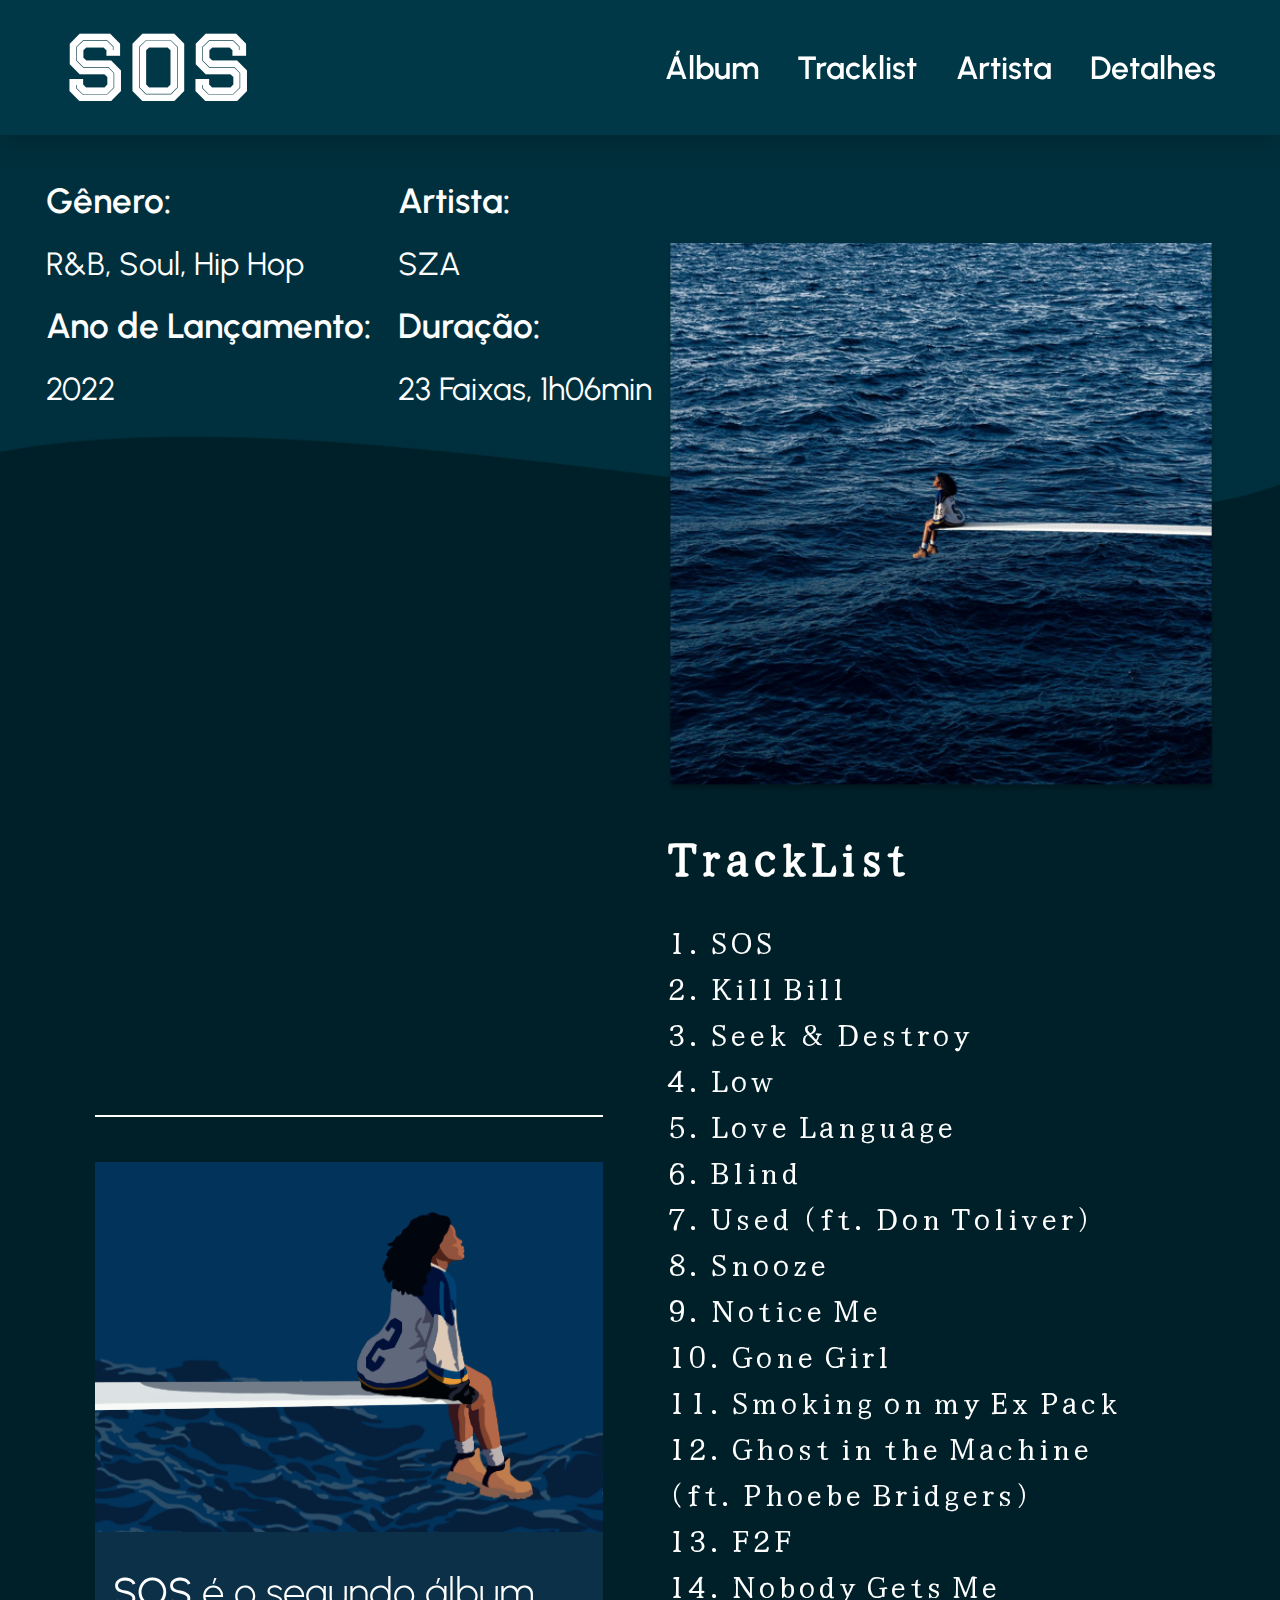
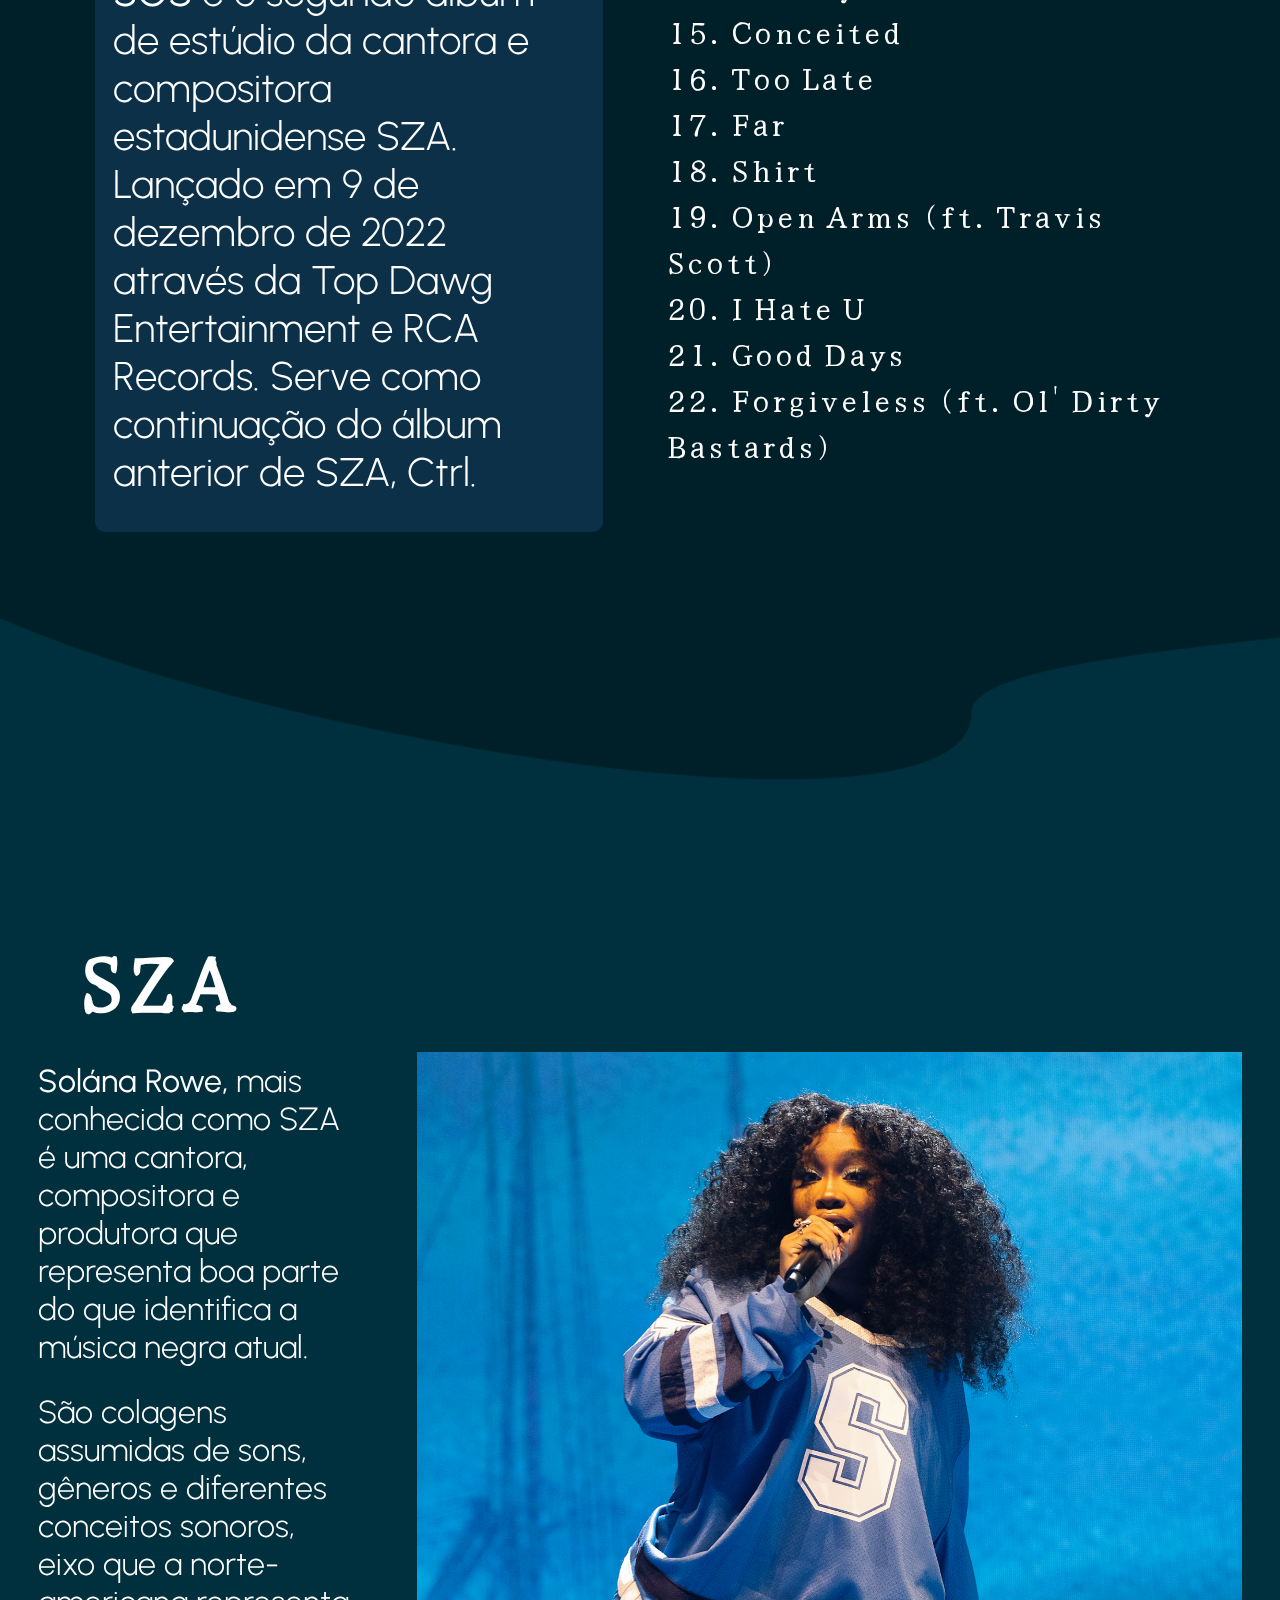
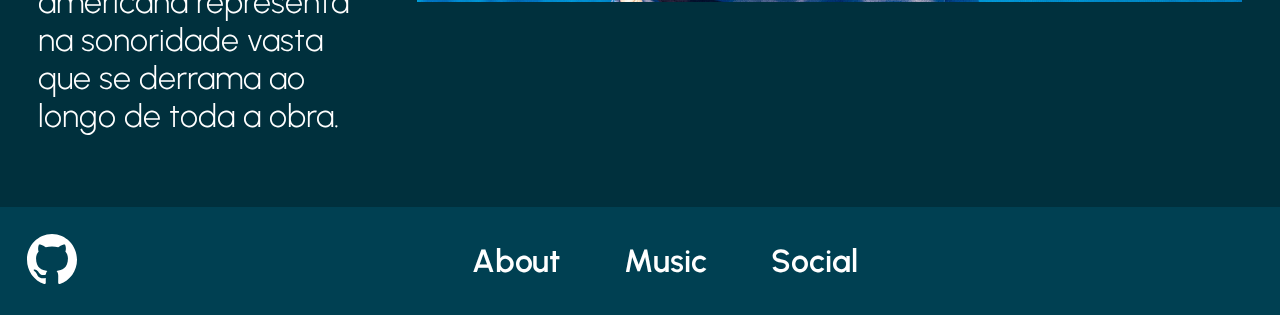
<file: index.html>
<!DOCTYPE html>
<html lang="pt-br">

<head>
  <meta charset="UTF-8" />
  <meta name="viewport" content="width=device-width, initial-scale=1.0" />
  <link rel="stylesheet" href="./style/style.css" />
  <link rel="icon" href="./assets/albumImage.png" />
  <title>SOS</title>
</head>

<body>
  <header>
    <h1 class="headerTitle">SOS</h1>
    <img src="./assets/menuHamburguer.svg" alt="menu" class="menuSvg" onclick="openNav()" />
    <div id="menu">
      <nav class="headerNav">
        <a href="#album" class="navItem">Álbum</a>
        <a href="#tracklist" class="navItem">Tracklist</a>
        <a href="#artista" class="navItem">Artista</a>

        <a href="#detalhes" class="navItem">Detalhes</a>
      </nav>
    </div>
  </header>
  <main>
    <div class="albumContainer">
      <div class="albumTop">
        <img src="./assets/albumImage.png" alt="sos" class="albumImage" id="albumMobile" />
        <div class="spotifyContainer">
          <h1 class="spotifyTitle">SOS</h1>
          <h2 class="spotifySubtitle">Sza</h2>
          <div id="divider"></div>
          <div class="spotifyInfo">
            <div class="spotifyText">
              <b>Gênero: </b>R&B, Soul <br>
              <b>Ano de Lançamento: </b> 2022
            </div>
            <p class="spotifyTime">1h06min</p>
          </div>
        </div>
        <div class="leftContainer">
          <div class="descricaoContainer">
            <div class="descricaoSubContainer">
              <h4 class="descricaoText">Gênero:</h4>
              <h5 class="descricaoSubText">R&B, Soul, Hip Hop</h5>
              <h4 class="descricaoText">Ano de Lançamento:</h4>
              <h5 class="descricaoSubText">2022</h5>
            </div>
            <div class="descricaoSubContainer">
              <h4 class="descricaoText">Artista:</h4>
              <h5 class="descricaoSubText">SZA</h5>
              <h4 class="descricaoText">Duração:</h4>
              <h5 class="descricaoSubText">23 Faixas, 1h06min</h5>
            </div>
          </div>
          <iframe style="border-radius: 12px"
            src="https://open.spotify.com/embed/album/07w0rG5TETcyihsEIZR3qG?utm_source=generator" width="80%"
            height="500" frameborder="0" allowfullscreen=""
            allow="autoplay; clipboard-write; encrypted-media; fullscreen; picture-in-picture" loading="lazy"
            id="album"></iframe>
          <div class="infoContainer">
            <div class="divider"></div>
            <div class="infoSubContainer">
              <img src="./assets/artistDrawing.png" alt="sza" class="albumArtistImage" />
              <div class="infoText">
                <b>SOS</b> é o segundo álbum de estúdio da cantora e
                compositora estadunidense SZA. Lançado em 9 de dezembro de
                2022 através da Top Dawg Entertainment e RCA Records. Serve
                como continuação do álbum anterior de SZA, Ctrl.
              </div>
            </div>
          </div>
        </div>
        <div class="tracklistContainer" id="tracklist">
          <img src="./assets/albumImage.png" alt="sos" class="albumImage" id="albumWeb" />
          <h1 class="tracklistTitle">TrackList</h1>
          <div class="tracklistText">
            1. SOS <br />
            2. Kill Bill <br />
            3. Seek & Destroy <br />
            4. Low <br />
            5. Love Language <br />
            6. Blind <br />
            7. Used (ft. Don Toliver) <br />
            8. Snooze <br />
            9. Notice Me <br />
            10. Gone Girl <br />
            11. Smoking on my Ex Pack <br />
            12. Ghost in the Machine <br />
            (ft. Phoebe Bridgers) <br />
            13. F2F <br />
            14. Nobody Gets Me <br />
            15. Conceited <br />
            16. Too Late <br />
            17. Far <br />
            18. Shirt <br />
            19. Open Arms (ft. Travis Scott) <br />
            20. I Hate U <br />
            21. Good Days <br />
            22. Forgiveless (ft. Ol' Dirty Bastards)
          </div>
        </div>

      </div>
    </div>
    <div class="fullDivider"></div>
    <div class="artistContainer">
      <div class="artistText">
        <h1 class="artistTitle" id="artista">sza</h1>
        <p class="artistSubText">
          <b>Solána Rowe,</b> mais conhecida como SZA é uma cantora, compositora e
          produtora que representa boa parte do que identifica a música negra
          atual.
        </p>
        <p class="artistSubText">
          São colagens assumidas de sons, gêneros e diferentes conceitos
          sonoros, eixo que a norte-americana representa na sonoridade vasta
          que se derrama ao longo de toda a obra.
        </p>
      </div>
      <img src="./assets/sza.webp" alt="sza" class="artistImg" />
    </div>
  </main>
  <footer id="detalhes">
    <a href="https://github.com/arthurzop">
      <img src="./assets/githubIcon.svg" alt="git" class="githubIcon" />
    </a>
    <div class="footerSub">
      <nav class="footerNav">
        <a href="https://pt.wikipedia.org/wiki/SZA" target="_blank" class="navItem">About</a>
        <a href="https://www.youtube.com/channel/UCO5IQ70V7l-XpHW40HwaGsw" target="_blank" class="navItem">Music</a>
        <a href="https://www.instagram.com/sza/" target="_blank" class="navItem">Social</a>
      </nav>
    </div>
  </footer>

   
<script src="./script/script.js"></script>
</body>

</html>
</file>
<file: style/style.css>
@import url("https://fonts.googleapis.com/css2?family=Tourney:wght@700&family=Urbanist:wght@300;400;500;600&family=Yuji+Syuku&display=swap");

/* font-family: 'Tourney', sans-serif;
font-family: 'Urbanist', sans-serif;
font-family: 'Yuji Syuku', serif; */

:root {
  /* color var */
  --darkGreen: #002029;
  --richBlack: #00303d;
  --midnightGreen: #004052;
  --prussian-blue: #0b3047;
  --header: rgba(0, 64, 82, 0.5);
  --white: #fff;

  /* font-weight */
  --light: 300;
  --regular: 400;
  --medium: 500;
  --semibold: 600;
  --bold: 800;
}

* {
  margin: 0;
  padding: 0;
  box-sizing: border-box;
  color: var(--white);
  text-decoration: none;

  scroll-behavior: smooth;
  transition: 0.5s;
}

body {
  width: 100%;
  height: 100%;
  background-color: var(--darkGreen);
  display: flex;
  flex-direction: column;
  justify-content: space-between;

  background-image: url(../assets/background.png);
  background-repeat: no-repeat;
  background-size: cover;

  scroll-behavior: smooth !important;
}

header {
  width: 100%;
  height: 15vh;
  display: flex;
  align-items: center;
  justify-content: space-between;

  padding: 3vh 5vw;

  position: fixed;
  z-index: 1;

  background-color: var(--header);
  box-shadow: rgba(0, 0, 0, 0.2) 0px 8px 24px;
}

.headerTitle {
  font-family: "Tourney", sans-serif;
  font-weight: var(--bold);
  font-size: 6em;
}

.menuImg{
  display: none;
}


.headerNav {
  display: flex;
  gap: 3vw;
}

.navItem {
  font-size: 2em;
  font-weight: var(--semibold);
  font-family: "Urbanist", sans-serif;
}

main {
  width: 100%;
  display: flex;
  flex-direction: column;
  align-items: center;
  margin: 15vh 0 5vh;
}

.albumContainer {
  width: 100%;
  display: flex;
  flex-wrap: wrap;
  padding: 5vh 5vw 5vh 2.5vw;
}

.spotifyContainer{
  display: none;
}

.albumTop {
  width: 100%;
  display: flex;
  justify-content: space-evenly;
}

.descricaoContainer {
  display: flex;
  width: 100%;
  justify-content: space-around;
  padding-bottom: 18vh;
}

.descricaoSubContainer {
  display: flex;
  flex-direction: column;
  gap: 2.5vh;
  font-family: "Urbanist", sans-serif;
}

.descricaoText {
  font-size: 2.2em;
  font-weight: var(--semibold);
}

.descricaoSubText {
  font-size: 2em;
  font-weight: var(--regular);
}

.tracklistContainer {
  display: flex;
  flex-direction: column;
  margin-top: 7vh;
  gap: 3vh;
  font-family: "Yuji Syuku", serif;
}

.tracklistTitle {
  font-size: 3em;
}

.tracklistText {
  font-size: 2em;
}

#albumMobile {
  display: none;
}

.albumImage {
  width: 550px;
  height: 550px;
}

.albumImage:hover {
  transform: scale(1.05);
  transition: 0.8s;
}

.leftContainer {
  display: flex;
  flex-direction: column;
  width: 70%;
  align-items: center;
}

.menuSvg{
  display: none;
}

.divider {
  width: 100%;
  border: 1px var(--white) solid;
  margin: 5vh 0;
}

.infoContainer {
  width: 80%;
  display: flex;
  flex-direction: column;
  align-items: center;
}

.infoSubContainer {
  width: 100%;
  display: flex;
  flex-direction: column;
  align-items: center;
}

.infoText {
  width: 100%;
  text-align: left;
  font-family: "Urbanist", sans-serif;
  background-color: var(--prussian-blue);
  font-size: 2.5em;
  font-weight: var(--light);
  padding: 4vh 2vh;
  border-bottom-left-radius: 10px;
  border-bottom-right-radius: 10px;
}

.albumArtistImage {
  width: 100%;
}

.artistImg{
  width: 550px;
  height: 350px;
}

/* -------------------------- */

.artistContainer {
  width: 100%;
  display: flex;
  align-items: center;
  justify-content: space-around;
  margin-top: 35vh;
  padding: 3vh 3vw;
  gap: 5vw;
}

.artistText {
  width: 80%;
  display: flex;
  flex-direction: column;
  gap: 3vh;
  font-weight: var(--light);
}

.artistInfoContainer {
  width: 100%;
  display: flex;
  flex-direction: column;
}

.artistTitle {
  font-size: 5em;
  font-family: "Yuji Syuku", serif;
  text-transform: uppercase;
  margin-inline-start: 3vw;
}

.artistSubText {
  font-family: "Urbanist", sans-serif;
  font-size: 2em;
}

.artistImg{
  width: 950px;
  height: 550px;
}

/* -------------------------- */

footer {
  width: 100%;
  display: flex;
  align-items: center;
  justify-content: space-between;
  padding: 3vh;
  background-color: var(--midnightGreen);
}

.footerSub {
  width: 100%;
  display: flex;
  align-items: center;
  justify-content: center;
  font-family: "Urbanist", sans-serif;
}

.githubIcon{
  height: 50px;
}

.footerNav{
  display: flex;
  gap: 5vw;
}

/* ----------------------- */

@media (max-width: 1080px) {

  header {
    align-items: center;
    justify-content: space-between;
  }

  .headerNav {
    display: flex;
    flex-direction: column;
    background-color: var(--header);
    padding: 4vh;
    position: absolute;
    right: 0;
    top: 15vh;
  }

  #menu{
    display: none;
  }

  .menuSvg{
    display: block;
    position: absolute;
    right: 0;
    margin: 5vw;
    height: 50px;
    width: 50px;
    color: var(--white);
  }

  .spotifyContainer{
    width: 80%;
    display: flex;
    flex-direction: column;
    font-family: 'Urbanist', sans-serif;
    margin-bottom: 5vh;
  }

  .spotifyTitle{
    font-size: 3em;
    font-weight: var(--bold);
  }

  .spotifySubtitle{
    font-size: 2em;
    font-weight: var(--medium);
  }

  .spotifyInfo{
    display: flex;
    justify-content: space-between;
  }

  .spotifyText{
    display: flex;
    flex-direction: column;
    gap: 2vh;
    font-size: 1.8em;
  }

  #divider{
    margin: 1.5vh 0
  }

  .fullDivider{
    width: 70%;
    border: solid 1px var(--white);
    margin: 2vh 0 1vh;
  }

  .albumTop {
    flex-direction: column;
    align-items: center;
    margin: 0;
  }

  .leftContainer {
    width: 100%;
  }

  .descricaoContainer {
    display: none;
  }

  .descricaoSubContainer {
    gap: 5vh;
  }

  #albumMobile {
    display: block;
    width: 80%;
    height: auto;
  }

  #albumWeb {
    display: none;
  }

  .tracklistContainer {
    text-align: center;
  }

  .artistContainer{
    flex-direction: column;
    text-align: center;
    margin: 2vh;
  }

  .artistImg{
    width: 550px;
    height: 350px;
  }

  
}
</file>
